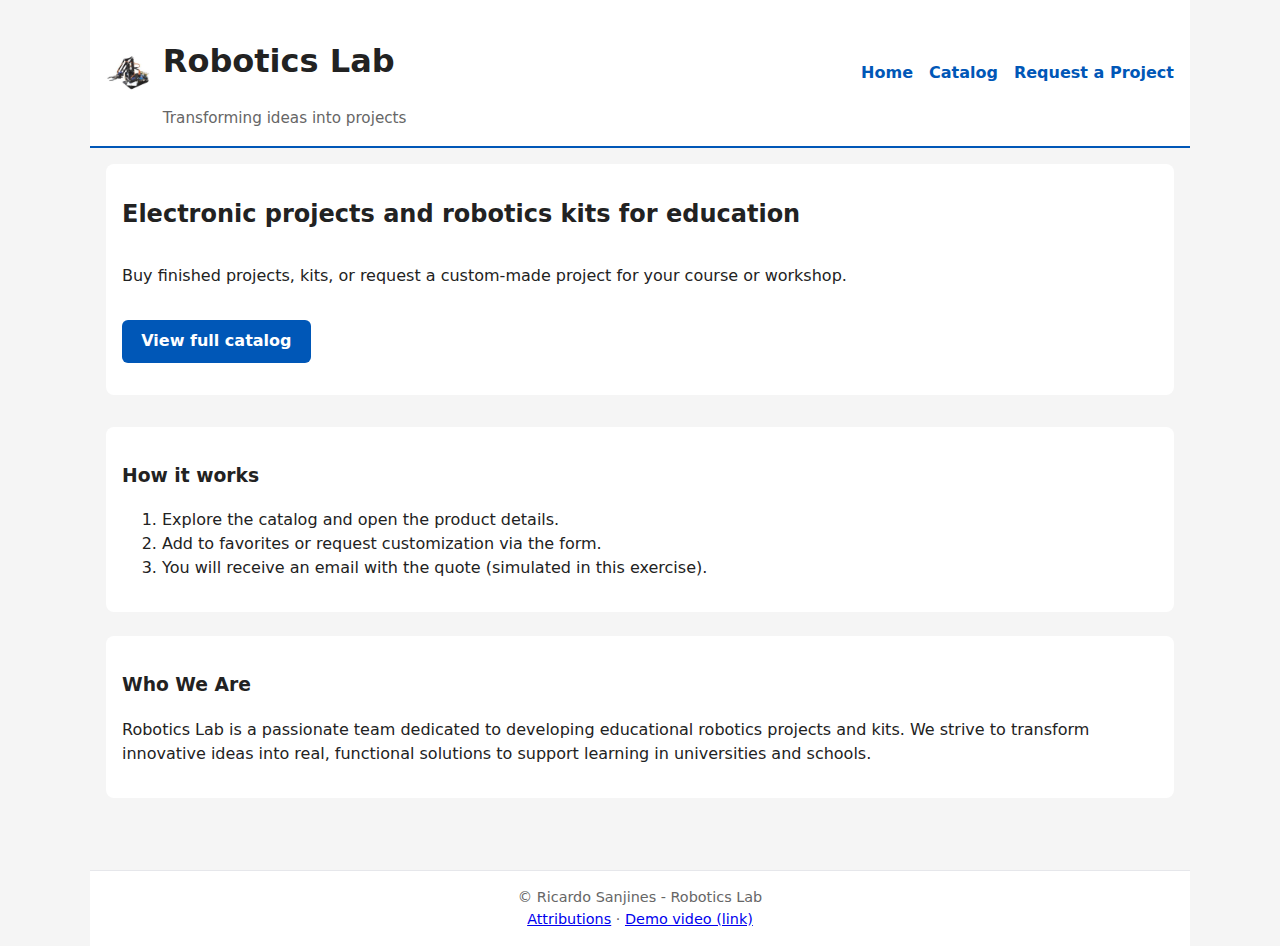
<file: proyectfinal/index.html>
<!doctype html>
<html lang="en">
<head>
<meta charset="utf-8">
<meta name="viewport" content="width=device-width,initial-scale=1">
<title>Robotics Lab - Educational Projects and Kits</title>
<meta name="description" content="Sale of robotics projects and kits with ESP32 and Arduino UNO for universities and schools.">
<meta name="author" content="Ricardo Sanjines">
<meta property="og:title" content="Robotics Lab - Educational Projects and Kits">
<link rel="icon" href="img/1.jpg">

<!-- Preload to improve LCP -->
<link rel="preload" href="styles.css" as="style">
<link rel="stylesheet" href="styles.css">

<style>
  /* Design adjustments to improve layout, avoid CLS and follow visual principles */
  :root {
    --primary: #0057b7;
    --secondary: #f5f5f5;
    --text: #222;
    --muted: #666;
  }

  body {
    margin: 0;
    font-family: system-ui, sans-serif;
    line-height: 1.5;
    color: var(--text);
    background: var(--secondary);
  }

  header.container {
    display: flex;
    justify-content: space-between;
    align-items: center;
    padding: 1rem;
    background: white;
    border-bottom: 2px solid var(--primary);
  }

  .brand {
    display: flex;
    align-items: center;
    gap: 0.8rem;
  }

  .brand img {
    border-radius: 50%;
    flex-shrink: 0;
  }

  nav ul {
    display: flex;
    gap: 1rem;
    margin: 0;
    padding: 0;
    list-style: none;
  }

  nav a {
    text-decoration: none;
    color: var(--primary);
    font-weight: 600;
  }

  .hero {
    display: flex;
    flex-direction: column;
    align-items: flex-start;
    gap: 1rem;
    padding: 2rem 1rem;
    background: white;
    margin-bottom: 2rem;
  }

  .hero h2 {
    margin: 0;
  }

  .btn {
    background: var(--primary);
    color: white;
    padding: 0.6rem 1.2rem;
    border-radius: 6px;
    text-decoration: none;
    font-weight: 600;
  }

  section {
    background: white;
    padding: 1rem;
    margin-bottom: 1.5rem;
    border-radius: 8px;
  }

  footer {
    text-align: center;
    padding: 1rem;
    font-size: 0.9rem;
    background: white;
    border-top: 2px solid var(--primary);
  }

  @media (max-width: 600px) {
    nav ul {
      flex-direction: column;
    }
  }
</style>
</head>
<body>
<header class="container header" role="banner">
  <div class="brand">
    <img src="img/1.jpg" alt="Robotics Lab logo" width="64" height="64" fetchpriority="high">
    <div>
      <h1>Robotics Lab</h1>
      <div style="color:var(--muted);font-size:.95rem">Transforming ideas into projects</div>
    </div>
  </div>
  <div>
    <button class="hamburger" aria-expanded="false" aria-controls="site-nav">☰</button>
    <nav id="site-nav" role="navigation" aria-label="Main">
      <ul>
        <li><a href="index.html">Home</a></li>
        <li><a href="catalogo.html">Catalog</a></li>
        <li><a href="contacto.html">Request a Project</a></li>
      </ul>
    </nav>
  </div>
</header>

<main class="container">
  <section class="hero">
    <h2>Electronic projects and robotics kits for education</h2>
    <p>Buy finished projects, kits, or request a custom-made project for your course or workshop.</p>
    <a class="btn" href="catalogo.html">View full catalog</a>
  </section>

  <section aria-labelledby="how">
    <h3 id="how">How it works</h3>
    <ol>
      <li>Explore the catalog and open the product details.</li>
      <li>Add to favorites or request customization via the form.</li>
      <li>You will receive an email with the quote (simulated in this exercise).</li>
    </ol>
  </section>

  <section aria-labelledby="who">
    <h3 id="who">Who We Are</h3>
    <p>Robotics Lab is a passionate team dedicated to developing educational robotics projects and kits. We strive to transform innovative ideas into real, functional solutions to support learning in universities and schools.</p>
  </section>
</main>

<footer class="container footer" role="contentinfo">
  <div>© Ricardo Sanjines - Robotics Lab</div>
  <div><a href="attributions.html">Attributions</a> · <a href="https://youtu.be/cLYs1AFFROo?si=MJXdSz-cHtrqmirV">Demo video (link)</a></div>
</footer>

<script type="module" src="scripts/main.js"></script>
</body>
</html>
</file>
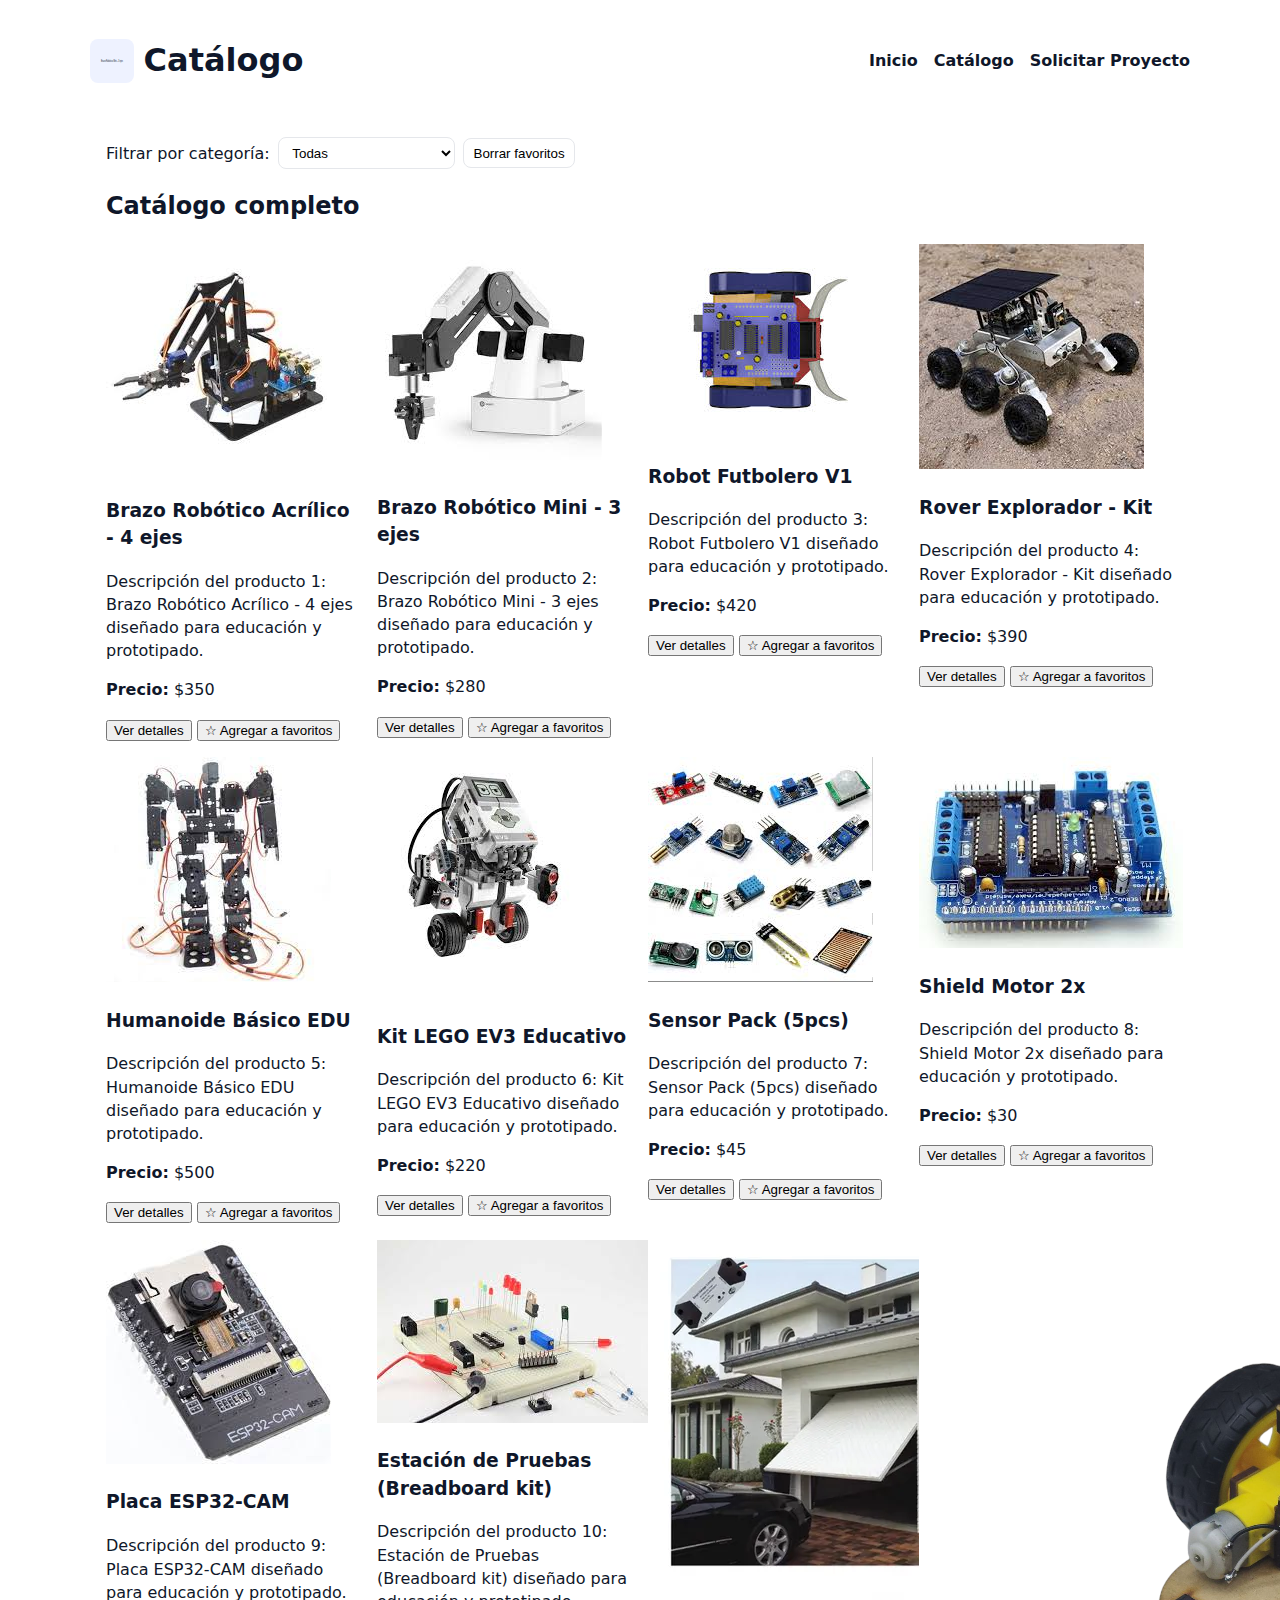
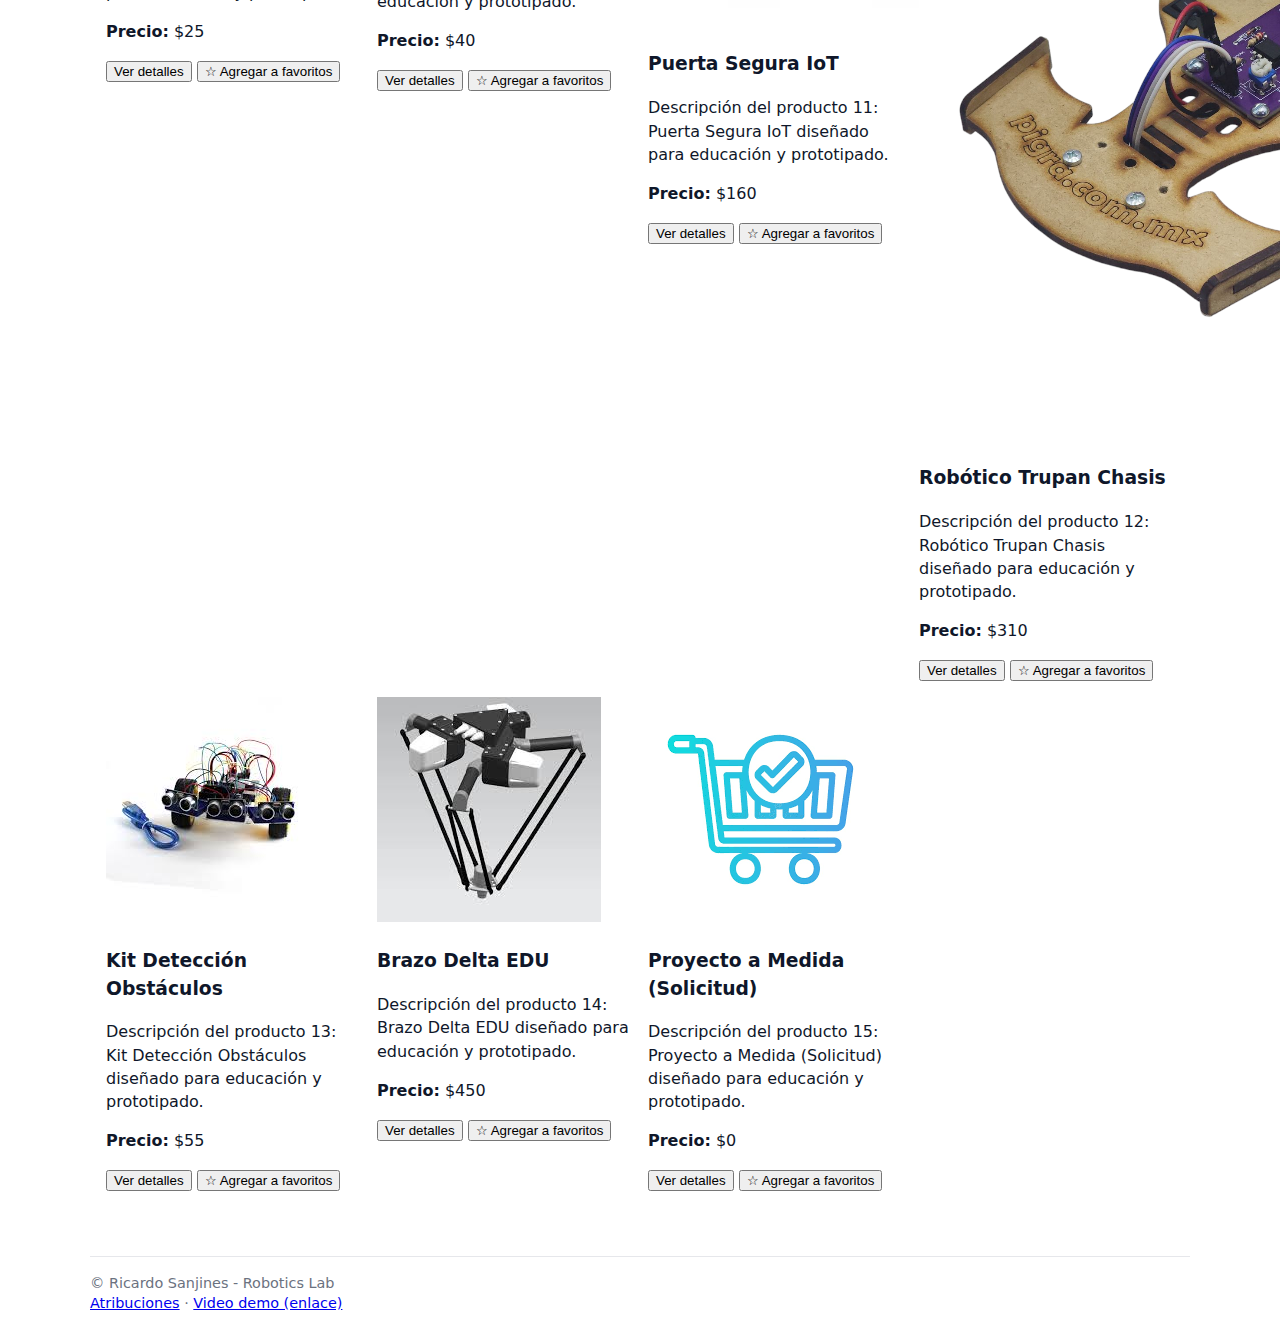
<file: PROYECTWDD231PAGEROBOT/index.html>
<!doctype html>
<html lang="es">
<head>
<meta charset="utf-8">
<meta name="viewport" content="width=device-width,initial-scale=1">
<title>Catálogo - Robotics Lab</title>
<meta name="description" content="Catálogo completo de proyectos y kits de robótica.">
<meta name="author" content="Ricardo Sanjines">
<link rel="icon" href="img/2.svg">
<link rel="stylesheet" href="styles.css">
</head>
<body>
<header class="container header" role="banner">
  <div class="brand"><img src="img/2.svg" alt=""><div><h1>Catálogo</h1></div></div>
  <div>
    <button class="hamburger" aria-expanded="false" aria-controls="site-nav">☰</button>
    <nav id="site-nav" role="navigation" aria-label="Principal">
      <ul>
        <li><a href="index.html">Inicio</a></li>
        <li><a href="catalogo.html">Catálogo</a></li>
        <li><a href="contacto.html">Solicitar Proyecto</a></li>
      </ul>
    </nav>
  </div>
</header>

<main class="container">
  <section class="controls">
    <label for="filter">Filtrar por categoría:</label>
    <select id="filter" class="filter" aria-label="Filtrar productos">
      <option value="all">Todas</option>
    </select>
    <button id="clear-favs" class="filter">Borrar favoritos</button>
  </section>

  <section>
    <h2>Catálogo completo</h2>
    <div id="catalogo-grid" class="grid" aria-live="polite"></div>
  </section>
</main>

<!-- Accessible modal -->
<div id="modal-backdrop" class="modal-backdrop" role="dialog" aria-hidden="true">
  <div class="modal" role="document" aria-modal="true">
    <button class="close" id="modal-close" aria-label="Cerrar">✕</button>
    <div id="modal-content"></div>
  </div>
</div>

<footer class="container footer">
  <div>© Ricardo Sanjines - Robotics Lab</div>
  <div><a href="attributions.html">Atribuciones</a> · <a href="#">Video demo (enlace)</a></div>
</footer>

<script type="module" src="scripts/catalogo.js"></script>
</body>
</html>
</file>
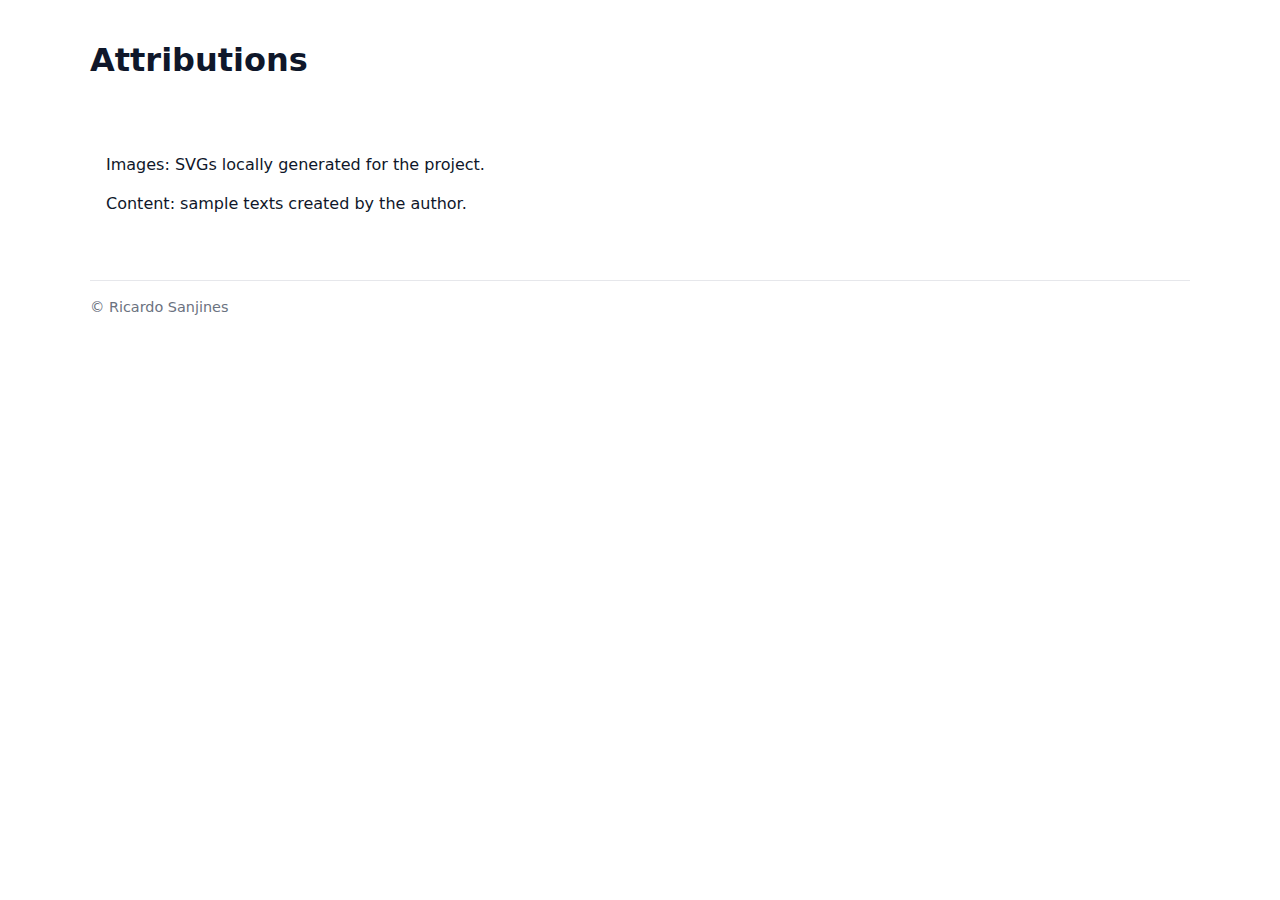
<file: proyectfinal/attributions.html>
<!doctype html>
<html lang="en">
<head>
  <meta charset="utf-8">
  <meta name="viewport" content="width=device-width,initial-scale=1">
  <title>Attributions</title>
  <meta name="author" content="Ricardo Sanjines">
  <link rel="stylesheet" href="styles.css">
</head>
<body>
<header class="container header">
  <h1>Attributions</h1>
</header>
<main class="container">
  <p>Images: SVGs locally generated for the project.</p>
  <p>Content: sample texts created by the author.</p>
</main>
<footer class="container footer">© Ricardo Sanjines</footer>
</body>
</html>
</file>
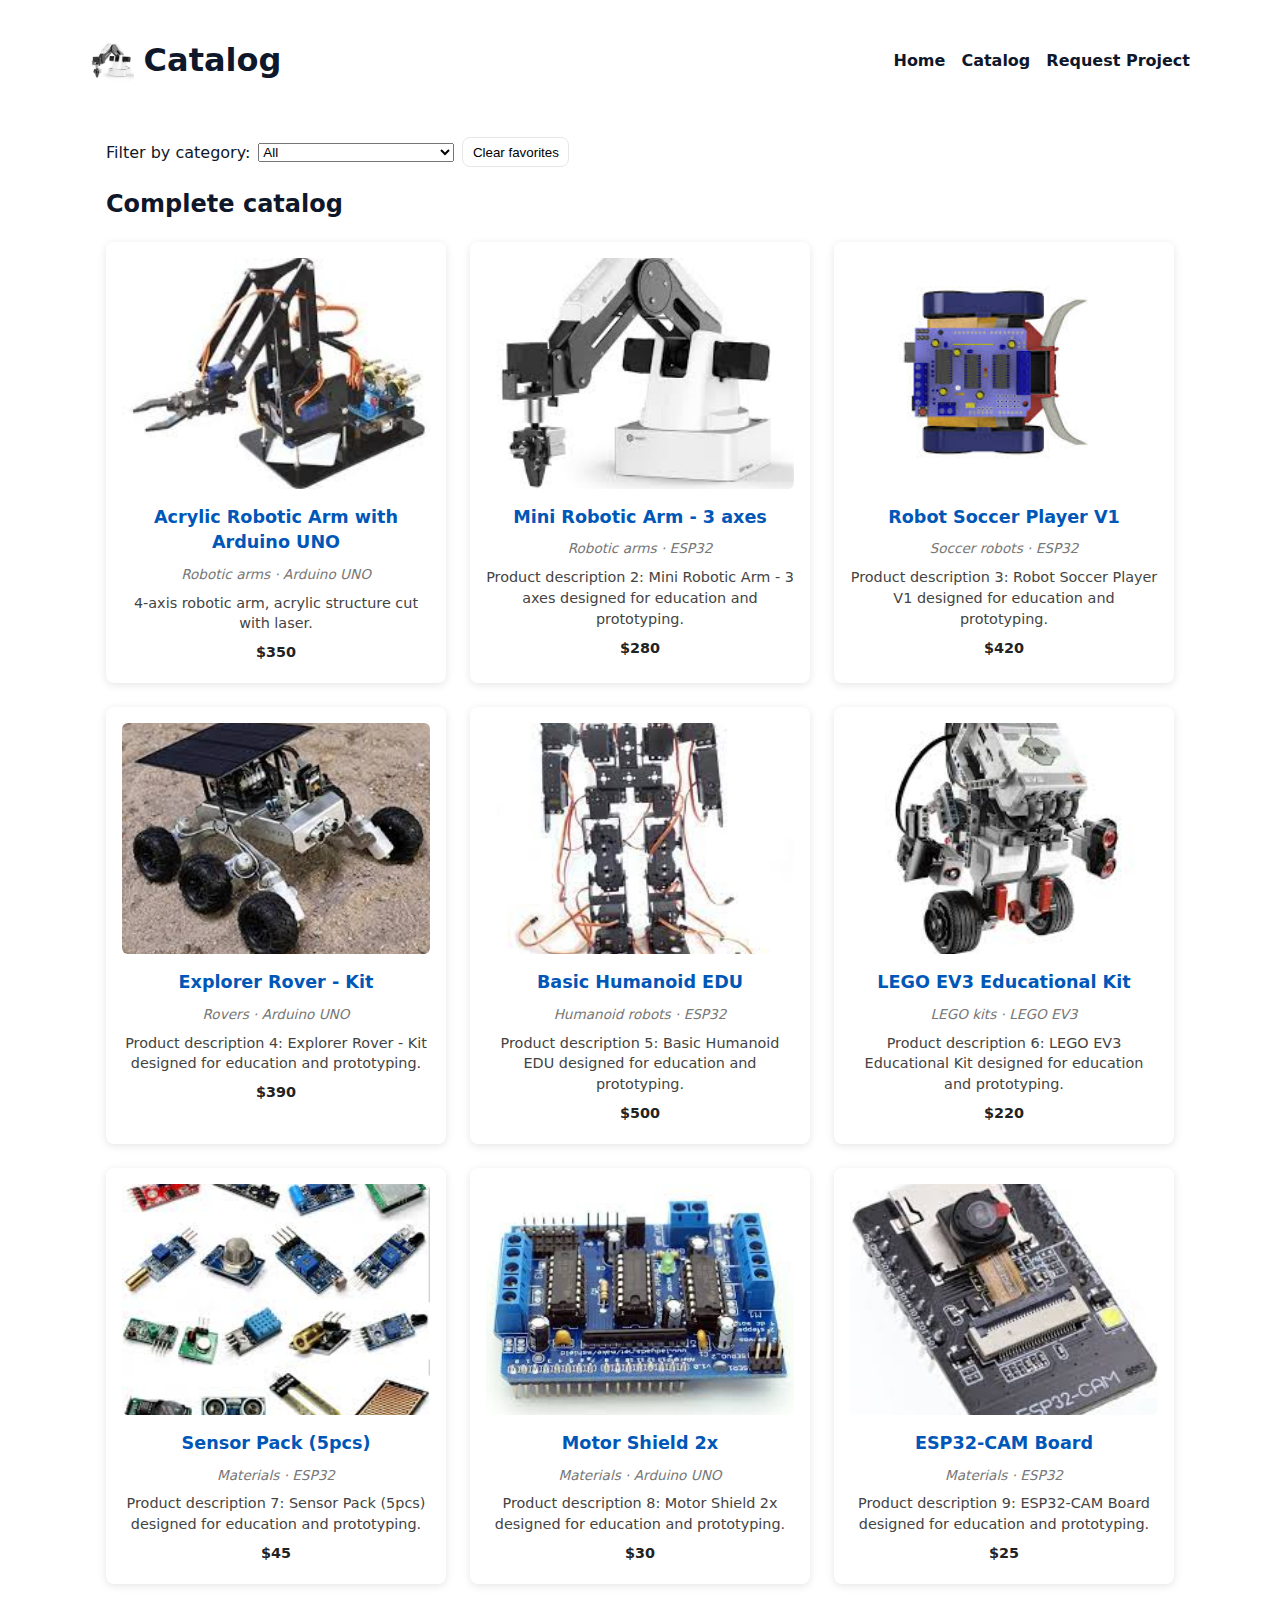
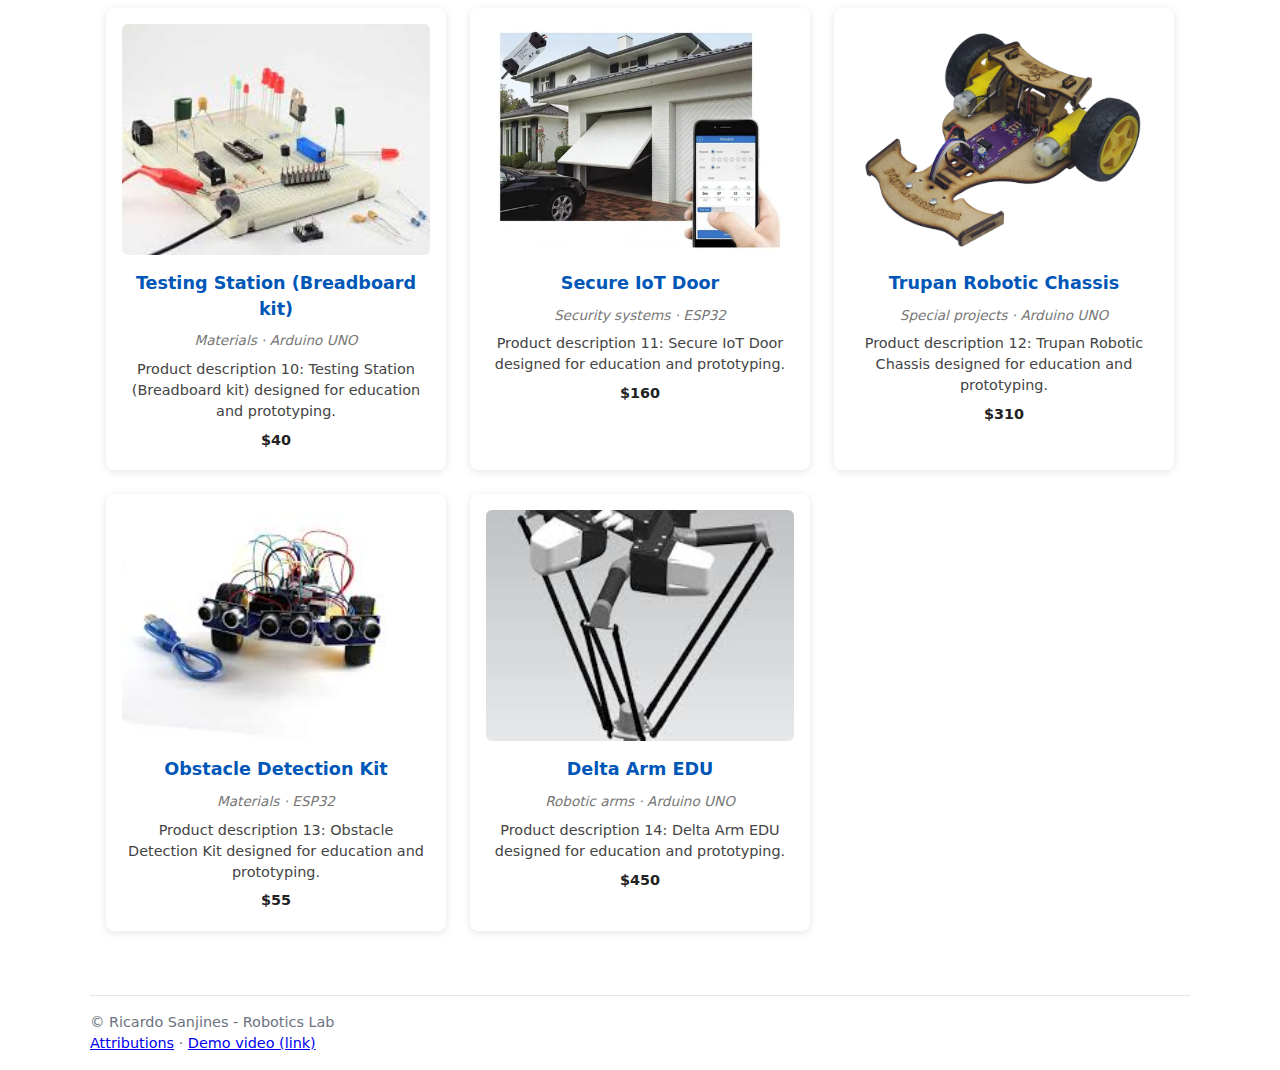
<file: proyectfinal/catalogo.html>
<!doctype html>
<html lang="en">
<head>
<meta charset="utf-8">
<meta name="viewport" content="width=device-width,initial-scale=1">
<title>Catalog - Robotics Lab</title>
<meta name="description" content="Complete catalog of robotics projects and kits.">
<meta name="author" content="Ricardo Sanjines">
<link rel="icon" href="img/2.jpg">
<link rel="stylesheet" href="styles.css">
<style>
  /* Styles for the catalog cards */
  .grid {
    display: grid;
    grid-template-columns: repeat(auto-fit, minmax(280px, 1fr));
    gap: 1.5rem;
  }
  .card {
    background: white;
    border-radius: 8px;
    box-shadow: 0 2px 8px rgb(0 0 0 / 0.1);
    padding: 1rem;
    display: flex;
    flex-direction: column;
    align-items: center;
    text-align: center;
  }
  .card img {
    max-width: 100%;
    height: auto;
    border-radius: 6px;
    margin-bottom: 0.75rem;
  }
  .card h4 {
    margin: 0.25rem 0;
    font-size: 1.1rem;
    color: #0057b7;
  }
  .card p {
    margin: 0.25rem 0;
    font-size: 0.9rem;
    color: #444;
  }
  .card p em {
    font-size: 0.85rem;
    color: #777;
  }
  .card p strong {
    color: #222;
    font-weight: 700;
    margin-top: 0.5rem;
  }
</style>
</head>
<body>
<header class="container header" role="banner">
  <div class="brand">
    <!-- Optimized logo -->
    <img src="img/2.jpg" alt="catalog logo" width="64" height="64" fetchpriority="high" loading="eager">
    <div><h1>Catalog</h1></div>
  </div>
  <div>
    <button class="hamburger" aria-expanded="false" aria-controls="site-nav">☰</button>
    <nav id="site-nav" role="navigation" aria-label="Main">
      <ul>
        <li><a href="index.html">Home</a></li>
        <li><a href="catalogo.html">Catalog</a></li>
        <li><a href="contacto.html">Request Project</a></li>
      </ul>
    </nav>
  </div>
</header>

<main class="container">
  <section class="controls">
    <label for="filter">Filter by category:</label>
    <select id="filter">
      <option value="all" selected>All</option>
      <option value="brazo">Robotic arms</option>
      <option value="rovers">Rovers</option>
      <option value="robots">Robots (Humanoid & Soccer)</option>
      <option value="materiales">Materials</option>
      <option value="kits">Kits</option>
    </select>
    <button id="clear-favs" class="filter">Clear favorites</button>
  </section>

  <section>
    <h2>Complete catalog</h2>
    <div id="catalogo-grid" class="grid">
      <!-- Cards remain exactly the same -->
      <div class="card" data-cat="brazo">
        <img src="img/1.jpg" alt="Acrylic Robotic Arm with Arduino UNO" loading="lazy" width="300" height="200">
        <h4>Acrylic Robotic Arm with Arduino UNO</h4>
        <p><em>Robotic arms · Arduino UNO</em></p>
        <p>4-axis robotic arm, acrylic structure cut with laser.</p>
        <p><strong>$350</strong></p>
      </div>

      <div class="card" data-cat="brazo">
        <img src="img/2.jpg" alt="Mini Robotic Arm - 3 axes" loading="lazy" width="300" height="200">
        <h4>Mini Robotic Arm - 3 axes</h4>
        <p><em>Robotic arms · ESP32</em></p>
        <p>Product description 2: Mini Robotic Arm - 3 axes designed for education and prototyping.</p>
        <p><strong>$280</strong></p>
      </div>

      <div class="card" data-cat="robots">
        <img src="img/3.jpg" alt="Robot Soccer Player V1" loading="lazy" width="300" height="200">
        <h4>Robot Soccer Player V1</h4>
        <p><em>Soccer robots · ESP32</em></p>
        <p>Product description 3: Robot Soccer Player V1 designed for education and prototyping.</p>
        <p><strong>$420</strong></p>
      </div>

      <div class="card" data-cat="rovers">
        <img src="img/4.jpg" alt="Explorer Rover - Kit" loading="lazy" width="300" height="200">
        <h4>Explorer Rover - Kit</h4>
        <p><em>Rovers · Arduino UNO</em></p>
        <p>Product description 4: Explorer Rover - Kit designed for education and prototyping.</p>
        <p><strong>$390</strong></p>
      </div>

      <div class="card" data-cat="robots">
        <img src="img/5.jpg" alt="Basic Humanoid EDU" loading="lazy" width="300" height="200">
        <h4>Basic Humanoid EDU</h4>
        <p><em>Humanoid robots · ESP32</em></p>
        <p>Product description 5: Basic Humanoid EDU designed for education and prototyping.</p>
        <p><strong>$500</strong></p>
      </div>

      <div class="card" data-cat="kits">
        <img src="img/6.jpg" alt="LEGO EV3 Educational Kit" loading="lazy" width="300" height="200">
        <h4>LEGO EV3 Educational Kit</h4>
        <p><em>LEGO kits · LEGO EV3</em></p>
        <p>Product description 6: LEGO EV3 Educational Kit designed for education and prototyping.</p>
        <p><strong>$220</strong></p>
      </div>

      <div class="card" data-cat="materiales">
        <img src="img/7.jpg" alt="Sensor Pack (5pcs)" loading="lazy" width="300" height="200">
        <h4>Sensor Pack (5pcs)</h4>
        <p><em>Materials · ESP32</em></p>
        <p>Product description 7: Sensor Pack (5pcs) designed for education and prototyping.</p>
        <p><strong>$45</strong></p>
      </div>

      <div class="card" data-cat="materiales">
        <img src="img/8.jpg" alt="Motor Shield 2x" loading="lazy" width="300" height="200">
        <h4>Motor Shield 2x</h4>
        <p><em>Materials · Arduino UNO</em></p>
        <p>Product description 8: Motor Shield 2x designed for education and prototyping.</p>
        <p><strong>$30</strong></p>
      </div>

      <div class="card" data-cat="materiales">
        <img src="img/9.jpg" alt="ESP32-CAM Board" loading="lazy" width="300" height="200">
        <h4>ESP32-CAM Board</h4>
        <p><em>Materials · ESP32</em></p>
        <p>Product description 9: ESP32-CAM Board designed for education and prototyping.</p>
        <p><strong>$25</strong></p>
      </div>

      <div class="card" data-cat="materiales">
        <img src="img/10.jpg" alt="Testing Station (Breadboard kit)" loading="lazy" width="300" height="200">
        <h4>Testing Station (Breadboard kit)</h4>
        <p><em>Materials · Arduino UNO</em></p>
        <p>Product description 10: Testing Station (Breadboard kit) designed for education and prototyping.</p>
        <p><strong>$40</strong></p>
      </div>

      <div class="card">
        <img src="img/11.jpg" alt="Secure IoT Door" loading="lazy" width="300" height="200">
        <h4>Secure IoT Door</h4>
        <p><em>Security systems · ESP32</em></p>
        <p>Product description 11: Secure IoT Door designed for education and prototyping.</p>
        <p><strong>$160</strong></p>
      </div>

      <div class="card">
        <img src="img/12.jpg" alt="Trupan Robotic Chassis" loading="lazy" width="300" height="200">
        <h4>Trupan Robotic Chassis</h4>
        <p><em>Special projects · Arduino UNO</em></p>
        <p>Product description 12: Trupan Robotic Chassis designed for education and prototyping.</p>
        <p><strong>$310</strong></p>
      </div>

      <div class="card" data-cat="materiales">
        <img src="img/13.jpg" alt="Obstacle Detection Kit" loading="lazy" width="300" height="200">
        <h4>Obstacle Detection Kit</h4>
        <p><em>Materials · ESP32</em></p>
        <p>Product description 13: Obstacle Detection Kit designed for education and prototyping.</p>
        <p><strong>$55</strong></p>
      </div>

      <div class="card" data-cat="brazo">
        <img src="img/14.jpg" alt="Delta Arm EDU" loading="lazy" width="300" height="200">
        <h4>Delta Arm EDU</h4>
        <p><em>Robotic arms · Arduino UNO</em></p>
        <p>Product description 14: Delta Arm EDU designed for education and prototyping.</p>
        <p><strong>$450</strong></p>
      </div>
    </div>
  </section>
</main>

<!-- Accessible modal -->
<div id="modal-backdrop" aria-hidden="true" style="display:none;">
  <div id="modal-content"></div>
  <button id="modal-close" aria-label="Close modal">X</button>
</div>

<footer class="container footer">
  <div>© Ricardo Sanjines - Robotics Lab</div>
  <div><a href="attributions.html">Attributions</a> · <a href="https://youtu.be/cLYs1AFFROo?si=MJXdSz-cHtrqmirV">Demo video (link)</a></div>
</footer>

<script type="module" src="./scripts/catalogo.js"></script>

<!-- Filtro dinámico -->
<script>
document.addEventListener('DOMContentLoaded', () => {
  const filterSelect = document.getElementById('filter');
  const cards = document.querySelectorAll('#catalogo-grid .card');

  function applyFilter() {
    const selected = filterSelect.value;
    cards.forEach(card => {
      const cat = card.dataset.cat || '';
      if (selected === 'all' || cat === selected) {
        card.style.display = '';
      } else {
        card.style.display = 'none';
      }
    });
  }

  filterSelect.addEventListener('change', applyFilter);
  applyFilter(); // Ejecutar al cargar
});
</script>

</body>
</html>
</file>
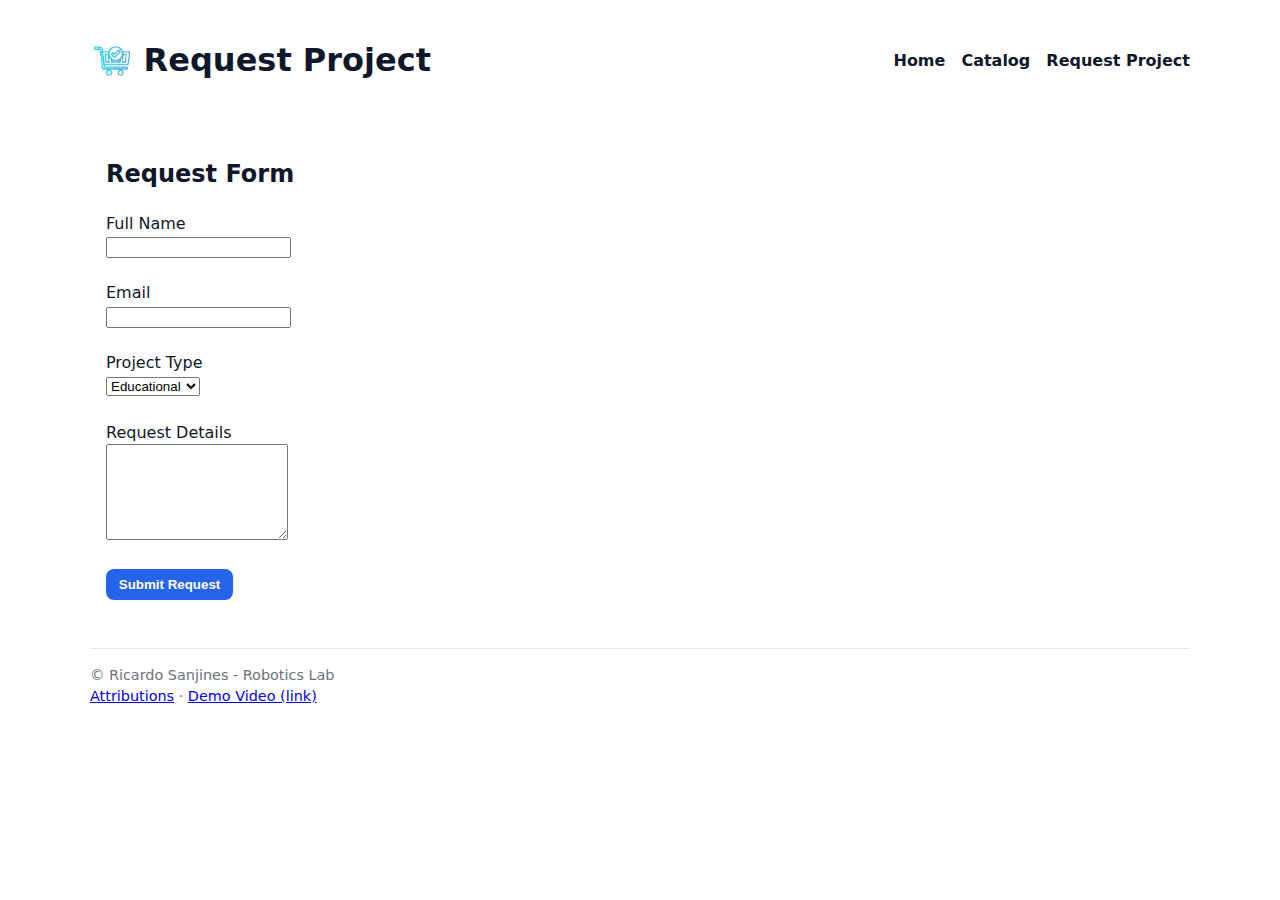
<file: proyectfinal/contacto.html>
<!doctype html>
<html lang="en">
<head>
<meta charset="utf-8">
<meta name="viewport" content="width=device-width,initial-scale=1">
<title>Request Project - Robotics Lab</title>
<meta name="description" content="Form to request custom robotics projects.">
<meta name="author" content="Ricardo Sanjines">
<link rel="icon" href="img/15.jpg">
<link rel="stylesheet" href="styles.css">
</head>
<body>
<header class="container header" role="banner">
  <div class="brand">
    <img src="img/15.jpg" alt="">
    <div><h1>Request Project</h1></div>
  </div>
  <nav role="navigation" aria-label="Main">
    <ul>
      <li><a href="index.html">Home</a></li>
      <li><a href="catalogo.html">Catalog</a></li>
      <li><a href="contacto.html">Request Project</a></li>
    </ul>
  </nav>
</header>

<main class="container">
  <h2>Request Form</h2>
  <form id="solicitud" action="form-action.html" method="get" novalidate>
    <label for="nombre">Full Name</label><br>
    <input id="nombre" name="nombre" required><br><br>

    <label for="email">Email</label><br>
    <input id="email" name="email" type="email" required><br><br>

    <label for="tipo">Project Type</label><br>
    <select id="tipo" name="tipo">
      <option value="educativo">Educational</option>
      <option value="competencia">Competition</option>
      <option value="personalizado">Custom</option>
    </select><br><br>

    <label for="mensaje">Request Details</label><br>
    <textarea id="mensaje" name="mensaje" rows="6" required></textarea><br><br>

    <button class="btn" type="submit">Submit Request</button>
  </form>
</main>

<footer class="container footer">
  <div>© Ricardo Sanjines - Robotics Lab</div>
  <div><a href="attributions.html">Attributions</a> · <a href="#">Demo Video (link)</a></div>
</footer>

<script type="module" src="scripts/form.js"></script>
</body>
</html>
</file>
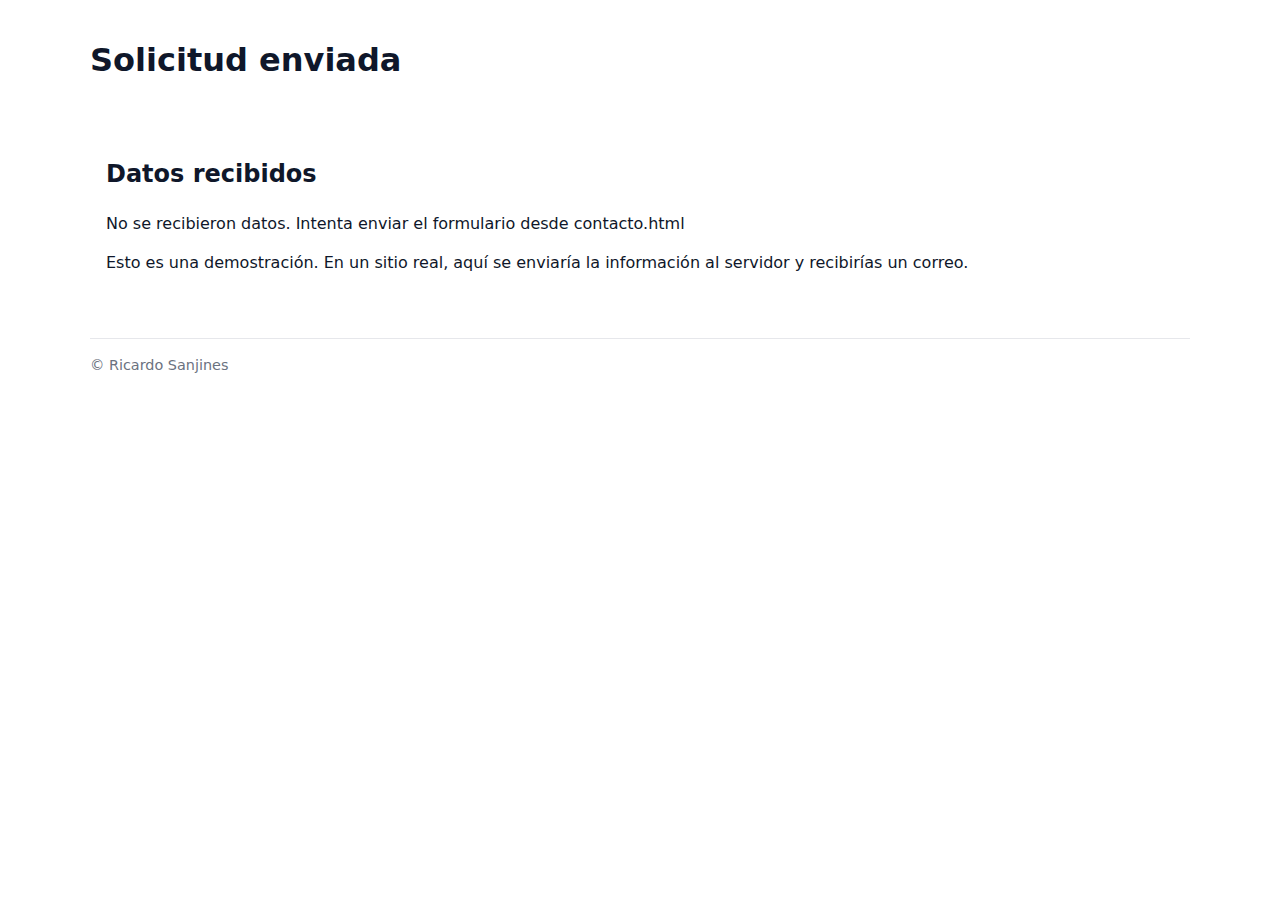
<file: proyectfinal/form-action.html>
<!doctype html>
<html lang="es">
<head><meta charset="utf-8"><meta name="viewport" content="width=device-width,initial-scale=1">
<title>Solicitud enviada</title>
<meta name="author" content="Ricardo Sanjines">
<link rel="stylesheet" href="styles.css"></head>
<body>
<header class="container header"><div class="brand"><h1>Solicitud enviada</h1></div></header>
<main class="container">
  <h2>Datos recibidos</h2>
  <div id="result"></div>
  <p>Esto es una demostración. En un sitio real, aquí se enviaría la información al servidor y recibirías un correo.</p>
</main>
<footer class="container footer"><div>© Ricardo Sanjines</div></footer>
<script>
// Mostrar los parámetros enviados por GET
const params = new URLSearchParams(location.search);
const result = document.getElementById('result');
if(Array.from(params.keys()).length===0){ result.innerText='No se recibieron datos. Intenta enviar el formulario desde contacto.html';}
else{
  const ul = document.createElement('ul');
  for(const [k,v] of params){ const li = document.createElement('li'); li.textContent = `${k}: ${v}`; ul.appendChild(li); }
  result.appendChild(ul);
}
</script>
</body>
</html>
</file>
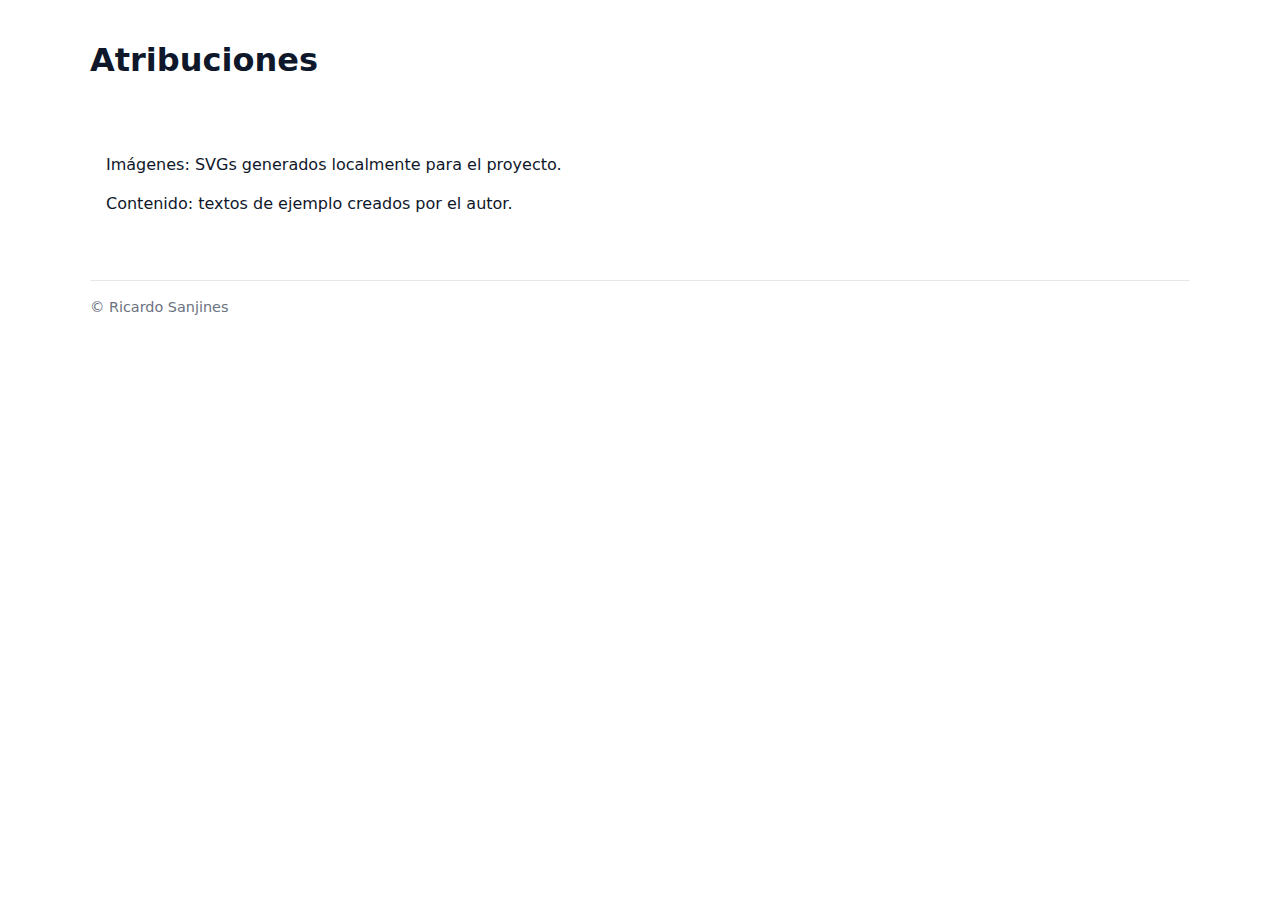
<file: PROYECTWDD231PAGEROBOT/attributions.html>
<!doctype html>
<html lang="es"><head><meta charset="utf-8"><meta name="viewport" content="width=device-width,initial-scale=1">
<title>Atribuciones</title><meta name="author" content="Ricardo Sanjines"><link rel="stylesheet" href="styles.css"></head>
<body>
<header class="container header"><h1>Atribuciones</h1></header>
<main class="container">
  <p>Imágenes: SVGs generados localmente para el proyecto.</p>
  <p>Contenido: textos de ejemplo creados por el autor.</p>
</main>
<footer class="container footer">© Ricardo Sanjines</footer>
</body></html>
</file>
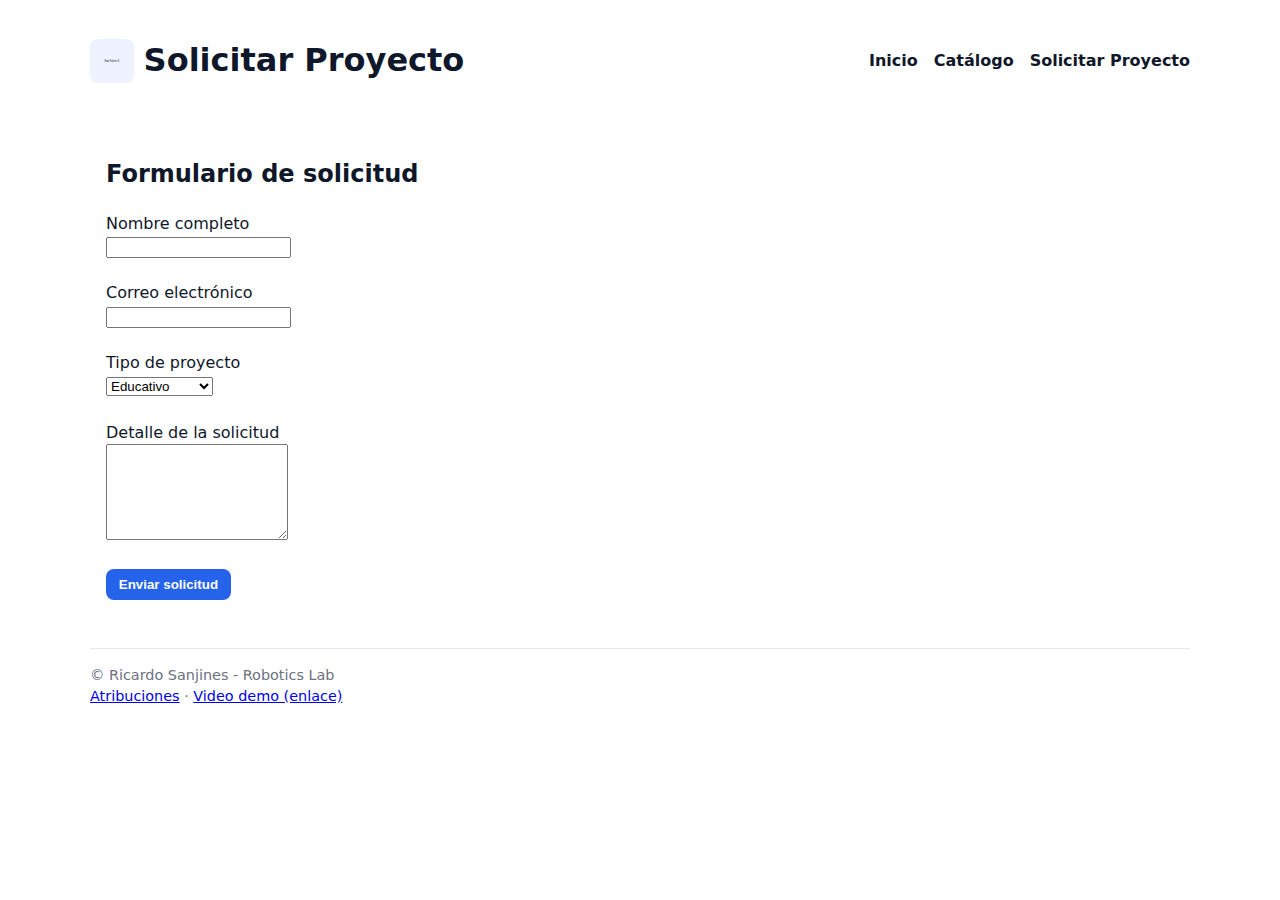
<file: PROYECTWDD231PAGEROBOT/contacto.html>
<!doctype html>
<html lang="es">
<head>
<meta charset="utf-8">
<meta name="viewport" content="width=device-width,initial-scale=1">
<title>Solicitar proyecto - Robotics Lab</title>
<meta name="description" content="Formulario para solicitar proyectos personalizados de robótica.">
<meta name="author" content="Ricardo Sanjines">
<link rel="icon" href="img/3.svg">
<link rel="stylesheet" href="styles.css">
</head>
<body>
<header class="container header" role="banner">
  <div class="brand"><img src="img/3.svg" alt=""><div><h1>Solicitar Proyecto</h1></div></div>
  <nav role="navigation" aria-label="Principal">
    <ul>
      <li><a href="index.html">Inicio</a></li>
      <li><a href="catalogo.html">Catálogo</a></li>
      <li><a href="contacto.html">Solicitar Proyecto</a></li>
    </ul>
  </nav>
</header>

<main class="container">
  <h2>Formulario de solicitud</h2>
  <form id="solicitud" action="form-action.html" method="get" novalidate>
    <label for="nombre">Nombre completo</label><br>
    <input id="nombre" name="nombre" required><br><br>

    <label for="email">Correo electrónico</label><br>
    <input id="email" name="email" type="email" required><br><br>

    <label for="tipo">Tipo de proyecto</label><br>
    <select id="tipo" name="tipo">
      <option value="educativo">Educativo</option>
      <option value="competencia">Competencia</option>
      <option value="personalizado">Personalizado</option>
    </select><br><br>

    <label for="mensaje">Detalle de la solicitud</label><br>
    <textarea id="mensaje" name="mensaje" rows="6" required></textarea><br><br>

    <button class="btn" type="submit">Enviar solicitud</button>
  </form>
</main>

<footer class="container footer">
  <div>© Ricardo Sanjines - Robotics Lab</div>
  <div><a href="attributions.html">Atribuciones</a> · <a href="#">Video demo (enlace)</a></div>
</footer>

<script type="module" src="scripts/form.js"></script>
</body>
</html>
</file>
<file: proyectfinal/styles.css>
/* styles.css - simple responsive layout and accessible modal */
:root{
  --accent:#0f172a;
  --accent-2:#2563eb;
  --bg:#ffffff;
  --muted:#6b7280;
  --maxw:1100px;
  --gap:1rem;
  --radius:12px;
}
*{box-sizing:border-box}
body{font-family:Inter, system-ui, Arial, sans-serif;margin:0;background:var(--bg);color:var(--accent);line-height:1.45}
.container{max-width:var(--maxw);margin:0 auto;padding:1rem}
.header{display:flex;align-items:center;justify-content:space-between;gap:1rem;padding:1rem 0}
.brand{display:flex;align-items:center;gap:.6rem}
.brand img{width:44px;height:44px;border-radius:8px}
nav ul{list-style:none;margin:0;padding:0;display:flex;gap:1rem;align-items:center}
nav a{color:var(--accent);text-decoration:none;font-weight:600}
.hero{display:grid;grid-template-columns:1fr;gap:1rem;align-items:center;padding:1rem 0}
.grid{display:grid;grid-template-columns:repeat(auto-fit,minmax(220px,1fr));gap:1rem;margin:1rem 0}
.card{background:#f8fafc;border-radius:var(--radius);padding:1rem;box-shadow:0 2px 6px rgba(2,6,23,.04)}
.card img{width:100%;height:160px;object-fit:cover;border-radius:8px}
.footer{border-top:1px solid #e6e7eb;padding:1rem 0;margin-top:2rem;font-size:.9rem;color:var(--muted)}

/* responsive menu */
.hamburger{display:none;cursor:pointer}
@media (max-width:800px){
  nav ul{display:none;flex-direction:column;background:#fff;position:absolute;right:1rem;top:68px;padding:1rem;border-radius:8px;box-shadow:0 6px 20px rgba(2,6,23,.08)}
  .hamburger{display:block}
  .hero{padding:0 1rem 1rem}
}

/* modal */
.modal-backdrop{position:fixed;inset:0;display:none;align-items:center;justify-content:center;background:rgba(2,6,23,.5);padding:1rem;z-index:40}
.modal{background:#fff;border-radius:10px;max-width:760px;width:100%;padding:1rem;box-shadow:0 10px 30px rgba(2,6,23,.12)}
.modal .close{float:right;background:none;border:0;font-size:20px;cursor:pointer}

/* controls and filters */
.controls{display:flex;gap:.5rem;flex-wrap:wrap;align-items:center}
.btn{display:inline-block;padding:.5rem .8rem;border-radius:8px;border:0;background:var(--accent-2);color:#fff;font-weight:700;cursor:pointer;text-decoration:none}
.filter{padding:.4rem .6rem;border-radius:8px;border:1px solid #e5e7eb;background:#fff;cursor:pointer}

/* accessible focus */
a:focus, button:focus, input:focus{outline:3px solid #dbeafe;outline-offset:2px}

/* --- NUEVAS REGLAS PARA MEJORAR CLS Y LCP --- */

/* Evitar saltos de layout reservando espacio para imágenes */
img {
  display: block;
  max-width: 100%;
  height: auto;
}

/* Reservar proporción para imágenes en tarjetas y grids */
.card img,
#catalogo-grid img,
#destacados-grid img {
  aspect-ratio: 4 / 3; /* mantiene proporción estable */
  object-fit: cover;
}
.grid {
  display: grid;
  grid-template-columns: repeat(auto-fit, minmax(280px, 1fr));
  gap: 1rem;
}

.card {
  background: white;
  border-radius: 8px;
  padding: 1rem;
  box-shadow: 0 0 6px rgba(0,0,0,0.1);
  transition: box-shadow 0.3s ease;
}

.card:hover {
  box-shadow: 0 4px 12px rgba(0,0,0,0.2);
}

.card img {
  width: 100%;
  height: 200px;
  object-fit: cover;
  border-radius: 6px;
}

.card h4 {
  margin: 0.5rem 0 0.3rem 0;
}

.card p {
  margin: 0.2rem 0;
  color: #555;
}
#catalogo {
  display: flex;
  flex-wrap: wrap;
  gap: 10px;
}
.producto {
  padding: 10px;
  border: 1px solid #ccc;
  width: 200px;
}
</file>
<file: PROYECTWDD231PAGEROBOT/styles.css>
/* styles.css - simple responsive layout and accessible modal */
:root{
  --accent:#0f172a;
  --accent-2:#2563eb;
  --bg:#ffffff;
  --muted:#6b7280;
  --maxw:1100px;
  --gap:1rem;
  --radius:12px;
}
*{box-sizing:border-box}
body{font-family:Inter, system-ui, Arial, sans-serif;margin:0;background:var(--bg);color:var(--accent);line-height:1.45}
.container{max-width:var(--maxw);margin:0 auto;padding:1rem}
.header{display:flex;align-items:center;justify-content:space-between;gap:1rem;padding:1rem 0}
.brand{display:flex;align-items:center;gap:.6rem}
.brand img{width:44px;height:44px;border-radius:8px}
nav ul{list-style:none;margin:0;padding:0;display:flex;gap:1rem;align-items:center}
nav a{color:var(--accent);text-decoration:none;font-weight:600}
.hero{display:grid;grid-template-columns:1fr;gap:1rem;align-items:center;padding:1rem 0}
.grid{display:grid;grid-template-columns:repeat(auto-fit,minmax(220px,1fr));gap:1rem;margin:1rem 0}
.card{background:#f8fafc;border-radius:var(--radius);padding:1rem;box-shadow:0 2px 6px rgba(2,6,23,.04)}
.card img{width:100%;height:160px;object-fit:cover;border-radius:8px}
.footer{border-top:1px solid #e6e7eb;padding:1rem 0;margin-top:2rem;font-size:.9rem;color:var(--muted)}

/* responsive menu */
.hamburger{display:none;cursor:pointer}
@media (max-width:800px){
  nav ul{display:none;flex-direction:column;background:#fff;position:absolute;right:1rem;top:68px;padding:1rem;border-radius:8px;box-shadow:0 6px 20px rgba(2,6,23,.08)}
  .hamburger{display:block}
  .hero{padding:0 1rem 1rem}
}

/* modal */
.modal-backdrop{position:fixed;inset:0;display:none;align-items:center;justify-content:center;background:rgba(2,6,23,.5);padding:1rem;z-index:40}
.modal{background:#fff;border-radius:10px;max-width:760px;width:100%;padding:1rem;box-shadow:0 10px 30px rgba(2,6,23,.12)}
.modal .close{float:right;background:none;border:0;font-size:20px;cursor:pointer}

/* controls and filters */
.controls{display:flex;gap:.5rem;flex-wrap:wrap;align-items:center}
.btn{display:inline-block;padding:.5rem .8rem;border-radius:8px;border:0;background:var(--accent-2);color:#fff;font-weight:700;cursor:pointer;text-decoration:none}
.filter{padding:.4rem .6rem;border-radius:8px;border:1px solid #e5e7eb;background:#fff;cursor:pointer}

/* accessible focus */
a:focus, button:focus, input:focus{outline:3px solid #dbeafe;outline-offset:2px}
</file>
